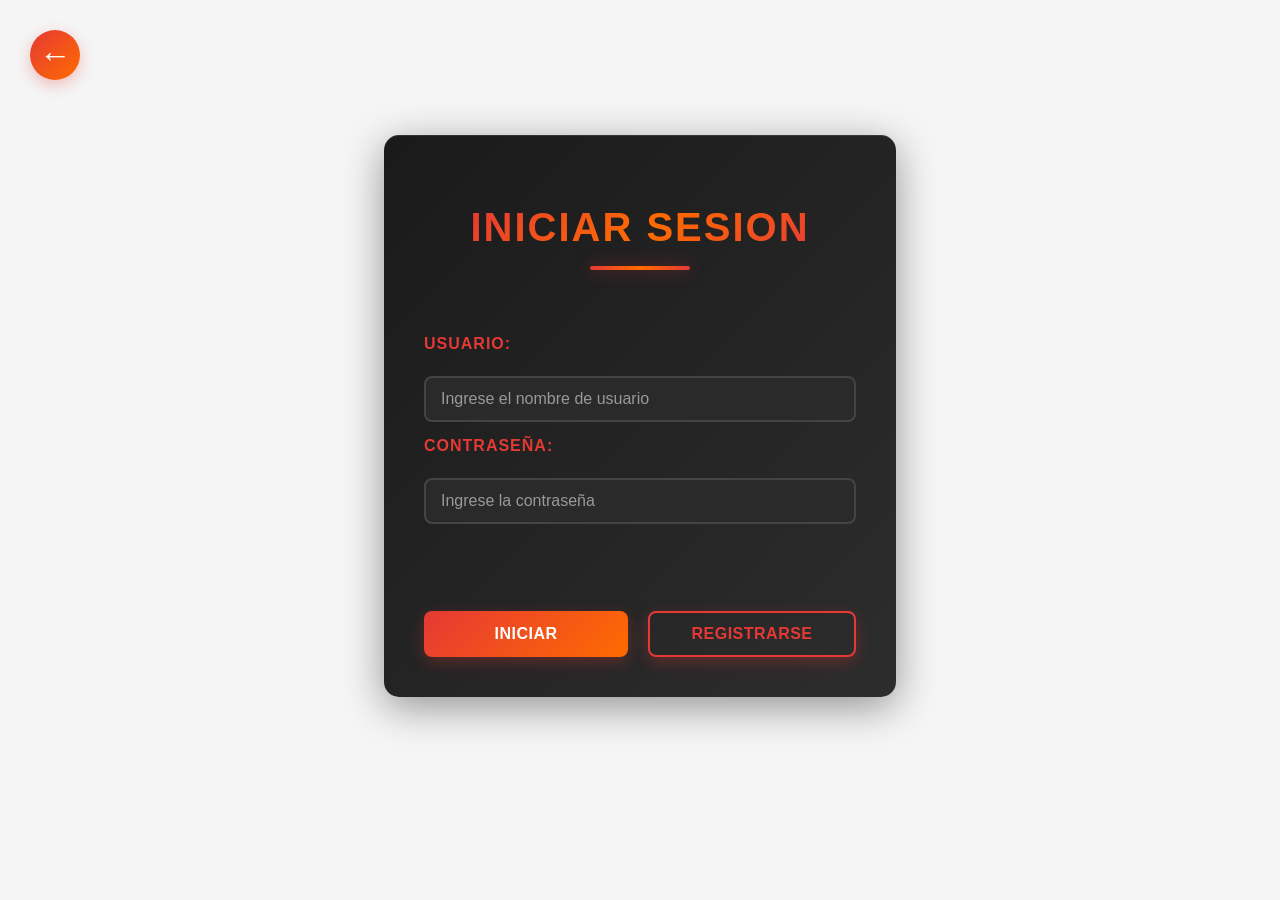
<file: src/main/resources/static/Html/inicioSesion.html>
<!doctype html>
<html lang="en">
<head>
    <meta charset="UTF-8">
    <meta name="viewport" content="width=device-width, initial-scale=1">
    <link rel="stylesheet" href="../Css/estilo.css">
    <title>Inicio Sesion</title>
</head>
<body>
<a href="index.html" class="backButton">←</a>
<form class="form" id="form">
    <h2 id="n1">Iniciar Sesion</h2>
    <label for="username">Usuario:</label>
    <input type="text" id="username" placeholder="Ingrese el nombre de usuario">
    <label for="password">Contraseña:</label>
    <input type="password" id="password" placeholder="Ingrese la contraseña">
    <p id="errors"></p>
    <div class="formBtns">
        <button type="submit">Iniciar</button>
        <button type="button" onclick="window.location.href='registrarse.html'">Registrarse</button>
    </div>
</form>
<script src="../Js/inicioSesion.js"></script>
</body>
</html>
</file>
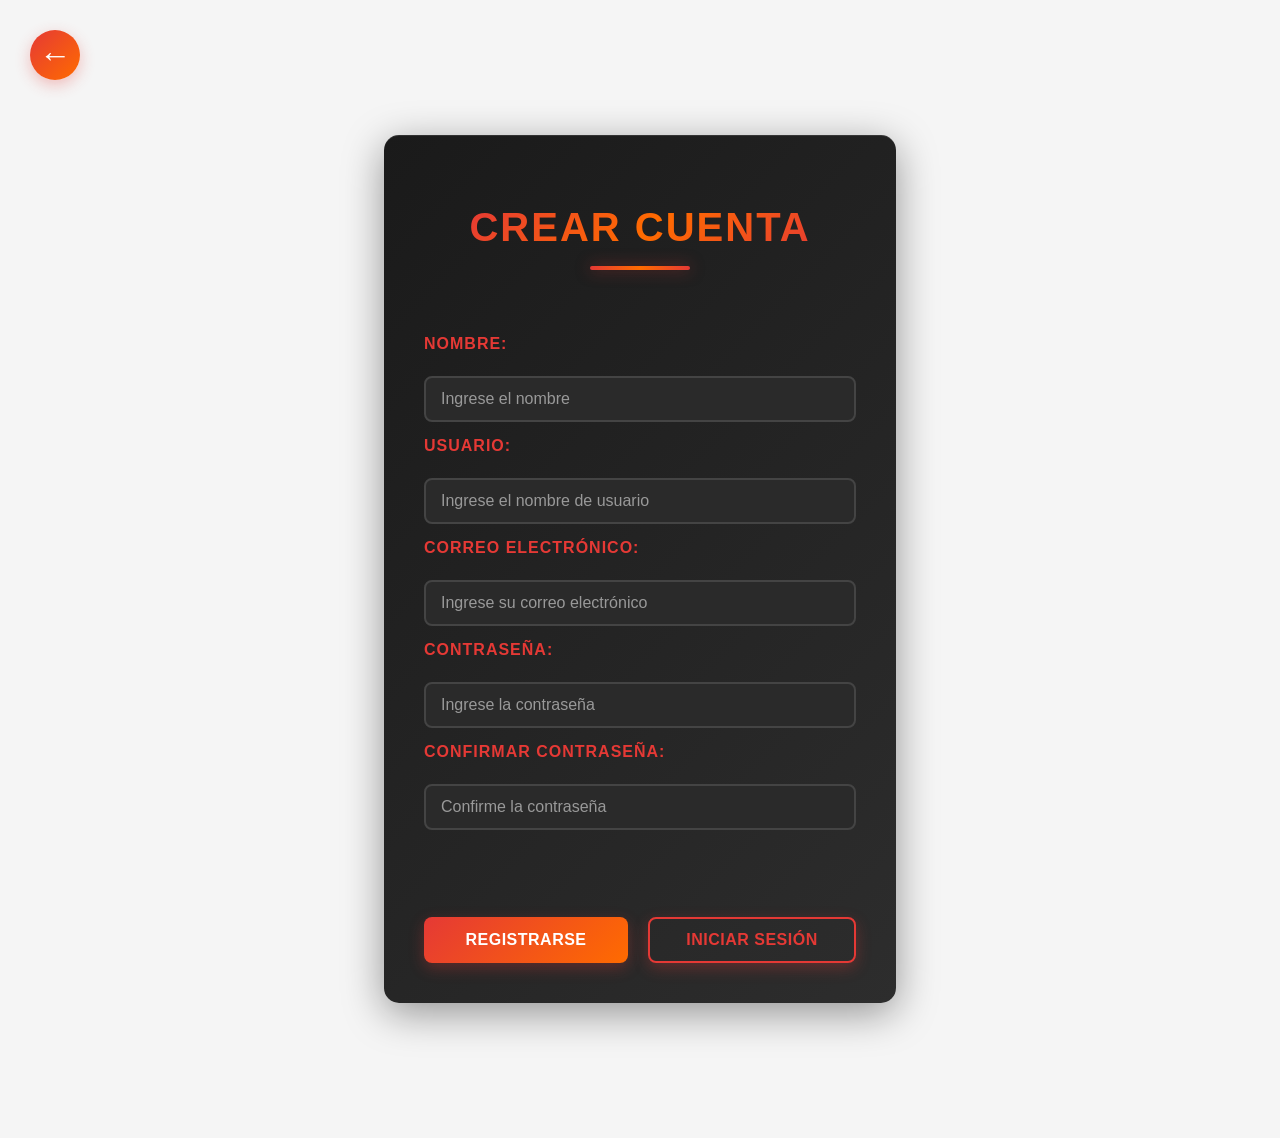
<file: src/main/resources/static/Html/registrarse.html>
<!doctype html>
<html lang="en">
<head>
    <meta charset="UTF-8">
    <meta name="viewport" content="width=device-width, initial-scale=1">
    <link rel="stylesheet" href="../Css/estilo.css">
    <title>Registro</title>
</head>
<body>
<a href="index.html" class="backButton">←</a>
<form class="form" id="form">
    <h2 id="n1">Crear Cuenta</h2>
    <label for="name">Nombre:</label>
    <input type="text" id="name" placeholder="Ingrese el nombre" minlength="3">
    <label for="username">Usuario:</label>
    <input type="text" id="username" placeholder="Ingrese el nombre de usuario">
    <label for="email">Correo Electrónico:</label>
    <input type="email" id="email" placeholder="Ingrese su correo electrónico">
    <label for="password">Contraseña:</label>
    <input type="password" id="password" placeholder="Ingrese la contraseña" minlength="6">
    <label for="confirmPassword">Confirmar Contraseña:</label>
    <input type="password" id="confirmPassword" placeholder="Confirme la contraseña">
    <p id="errors"></p>
    <div class="formBtns">
        <button type="submit">Registrarse</button>
        <button type="button" onclick="window.location.href='inicioSesion.html'">Iniciar Sesión</button>
    </div>
</form>
<script src="../Js/registro.js"></script>
</body>
</html>
</file>
<file: src/main/resources/static/Css/estilo.css>
body {
    margin: 0;
    padding: 0;
    overflow-x: hidden;
    background-color: #f5f5f5;
}
@import url('https://fonts.googleapis.com/css2?family=Funnel+Display:wght@300..800&display=swap');
* {
    box-sizing: border-box;
    font-family: "Funnel Display", sans-serif;
}

nav {
    padding: 0;
    margin: 0;
    background-color: #111;
}

ul {
    margin: 0;
    margin-bottom: 20px;
    padding: 20px;
    display: flex;
    gap: 30px;
    align-items: center;
    justify-content: space-evenly;
    flex-wrap: wrap;
}

li {
    list-style: none;
    color: #e53935;
    font-size: 25px;
    letter-spacing: 2px;
    font-family: sans-serif;
    transition: color .3s, transform .4s;
}

ul div {
    display: flex;
    gap: 20px;
    justify-content: space-between;
    align-items: center;
    flex-wrap: wrap;
}

li:hover {
    color: #ff6b00;
    cursor: pointer;
    transform: scale(1.1);
}

.boton {
    background-color: #e53935;
    text-align: center;
    color: #fff;
    padding: 10px;
    border-radius: 10px;
    transition: background-color .3s, transform .4s;
}

.boton:hover {
    background-color: #ff6b00;
    cursor: pointer;
    color: #fff;
}

.logo {
    border-radius: 100%;
    width: 100px;
}

.lupa {
    width: 30px;
}

.lupa:hover {
    cursor: pointer;
}

.banner {
    margin: auto;
    display: flex;
    align-items: center;
    justify-content: space-between;
    width: 98vw;
    height: 400px;
    background: linear-gradient(to right, #111, #e53935, #111 60%);
    color: #fff;
    font-size: 1.5rem;
    border-radius: 50px;
    flex-wrap: wrap;
    padding: 20px;
}

.logoFondo {
    position: absolute;
    right: 0;
    border-radius: 50%;
    transform: scale(1.5) translatex(140px);
    opacity: 0.4;
    filter: blur(2px);
    z-index: 0;
}

.banner p {
    margin-top: 100px;
    text-align: center;
    background-color: transparent;
    border: 1px solid #fff;
    border-radius: 20px;
    padding: 20px;
    width: 180px;
    transition: background-color .3s;
}

.banner p:hover {
    cursor: pointer;
    background-color: #e53935;
}

.banner .logo {
    width: 250px;
    height: 250px;
    border-radius: 50%;
    object-fit: cover;
    margin-right: 50px;
    z-index: 1;
}

.banner div {
    margin-left: 10px;
}

.seccion1 {
    margin-top: 30px;
    display: flex;
    justify-content: space-evenly;
    flex-wrap: wrap;
    gap: 20px;
}

.seccion1 article {
    text-align: center;
    color: #e53935;
    width: 350px;
    height: 450px;
    border: 1px solid #ccc;
    padding: 10px;
    box-shadow: -5px 10px 16px #0003;
    border-radius: 5px;
    transition: transform .3s;
    background-color: white;
}

.seccion1 article:hover {
    transform: scale(1.05);
}

.seccion1 .imagenes {
    width: 300px;
    height: 300px;
    object-fit: contain;
}

.seccion2 {
    margin-top: 60px;
    color: #e53935;
    text-align: center;
}

#n1 {
    font-size: 2.5rem;
    font-weight: 700;
    background: linear-gradient(135deg, #e53935 0%, #ff6b00 50%, #e53935 100%);
    -webkit-background-clip: text;
    -webkit-text-fill-color: transparent;
    background-clip: text;
    text-transform: uppercase;
    letter-spacing: 2px;
    margin: 30px 0 50px 0;
    position: relative;
    padding-bottom: 20px;
    animation: slideInDown 0.8s ease-out;
}

#n1::after {
    content: '';
    position: absolute;
    bottom: 0;
    left: 50%;
    transform: translateX(-50%);
    width: 100px;
    height: 4px;
    background: linear-gradient(90deg, #e53935 0%, #ff6b00 50%, #e53935 100%);
    border-radius: 2px;
    box-shadow: 0 0 15px rgba(229, 57, 53, 0.5);
}

.seccion2 h3 {
    font-size: 2rem;
}

.seccion2 div {
    display: flex;
    justify-content: space-evenly;
    flex-wrap: wrap;
    gap: 20px;
}

.seccion2 article {
    width: 500px;
    height: auto;
    border-radius: 5px;
    padding: 10px;
    box-shadow: -5px 10px 16px #0003;
    transition: transform .3s;
    background-color: white;
}

.seccion2 article:hover {
    transform: scale(1.05);
}

.seccion2 .imagenes {
    width: 100%;
    height: 450px;
    object-fit: contain;
}

.caja {
    margin-top: 100px;
    display: flex;
    align-items: center;
    justify-content: space-evenly;
    flex-wrap: wrap;
    gap: 20px;
}

.caja article {
    text-align: center;
    width: 30%;
    height: 300px;
    border: 1px solid #ccc;
    box-shadow: -5px 10px 20px #0002;
    transition: transform .4s;
    background-color: white;
    min-width: 250px;
}

.caja article:hover {
    transform: scale(1.03);
    cursor: pointer;
}

.caja h3 {
    color: #e53935;
}

.caja .logo {
    width: 150px;
}

footer {
    padding: 20px;
    margin-top: 30px;
    background-color: #111;
    color: #fff;
}

.footer-contain {
    display: flex;
    align-items: center;
    justify-content: center;
    gap: 300px;
    flex-wrap: wrap;
}

.footer-contain div {
    display: flex;
}

.footer-contain .lupa {
    object-fit: contain;
}

hr {
    width: 900px;
}

#terminos {
    text-align: center;
}

.cuadro {
    width: 300px;
    height: 300px;
    border-radius: 10px;
    position: relative;
    overflow: hidden;
    background-color: #e53935;
}

.animado {
    width: 300px;
    height: 300px;
    background-color: #e53935;
    animation: deslizar 1s infinite ease;
}

@keyframes deslizar {
    0% {
        background-position: 0% 50%;
    }
    100% {
        background-position: 100% 50%;
    }
}

/* Galería */
.galery {
    display: grid;
    grid-template-columns: repeat(auto-fill, minmax(280px, 1fr));
    gap: 25px;
    padding: 30px;
    max-width: 1400px;
    margin: 0 auto;
}

.galery > div {
    background: white;
    border-radius: 15px;
    padding: 20px;
    box-shadow: 0 5px 15px rgba(0, 0, 0, 0.15);
    transition: transform 0.3s, box-shadow 0.3s;
    display: flex;
    flex-direction: column;
    align-items: center;
    border: 1px solid #ddd;
}

.galery > div:hover {
    transform: translateY(-5px);
    box-shadow: 0 8px 20px rgba(0, 0, 0, 0.25);
}

.galery .imagenes {
    width: 100%;
    height: 250px;
    object-fit: contain;
    border-radius: 10px;
    margin-bottom: 15px;
    transition: transform 0.3s;
}

.galery > div:hover .imagenes {
    transform: scale(1.05);
}

.galery p {
    color: #e53935;
    font-size: 1.2rem;
    margin: 10px 0;
    text-align: center;
    font-family: sans-serif;
}

.galery .boton {
    background-color: #e53935;
    color: white;
    padding: 10px 30px;
    border-radius: 25px;
    font-size: 1rem;
    border: none;
    cursor: pointer;
    transition: background-color 0.3s, transform 0.3s;
    margin-top: 10px;
    width: auto;
    display: inline-block;
}

.galery .boton:hover {
    background-color: #ff6b00;
    transform: scale(1.05);
}

a {
    text-decoration: none;
    color: inherit;
}

.div {
    display: flex;
    flex-direction: row;
    justify-content: space-around;
    margin: auto;
    margin-top: 200px;
    border-radius: 10px;
    box-shadow: 10px 10px 15px 1px #ccc;
    height: auto;
    width: calc(80% - 40px);
    padding: 120px 20px 100px 20px;

    background-color: #fff;
    gap: 40px;
}

.div_text {
    display: flex;
    flex-direction: column;
    font-size: 1.2rem;
    gap: 15px;
    flex: 1;
    min-width: 280px;
}

.div > div {
    width: 400px;
    height: 400px;
    flex: 1;
    min-width: 50px;
}


.div > div > img {
    width: 100%;
    height: 100%;
    box-shadow: 10px 10px 15px 1px #ddd;
    border-radius: 12px;
    padding: 50px;
    object-fit: contain;
    border: 1px solid #eee;
}

.div_img {
    padding-left: 150px;

}
.input{
    width: 60%;
    border: none;
    border-bottom: 1px solid #777;
    text-align: center;
    transition: border-color 0.3s;
}
.input::placeholder{
    color: #777;
    transition:  transform 0.3s, color 0.3s;
}
.input:hover{
    border-color: #111;
}
.input:hover:not(:focus)::placeholder{
    color: #111111;
    transform: translateY(-2px) scale(1.1);
}
input:focus::placeholder{
    color: transparent;
}
.input:focus{

    outline: none;
}
.commentary{
    margin: 100px 0 0 30vw;
    min-height: 200px;
    max-height: 100vh;
    background-color: transparent;
}
.commentary > p{
    max-width: 600px;
    margin-top: 15px;
    line-height: 1.5;
    color: #333;
    font-size: 15px;

    word-wrap: break-word;
    overflow-wrap: break-word;
    white-space: pre-wrap;
}
.form{
    width: 40vw;
    height: auto;
    margin: 15vh auto;
    border-radius: 15px;
    background: linear-gradient(135deg, #1a1a1a 0%, #2d2d2d 100%);
    display: flex;
    flex-direction: column;
    justify-content: center;
    align-items: center;
    box-shadow: 0 10px 40px rgba(0, 0, 0, 0.4), inset 0 1px 0 rgba(255, 255, 255, 0.1);
    color: #fff;
    padding: 40px;
    gap: 15px;
    min-width: 280px;
}

.form h2 {
    margin: 0 0 20px 0;
}

.form label {
    font-size: 1rem;
    color: #e53935;
    font-weight: 600;
    text-transform: uppercase;
    letter-spacing: 1px;
    margin-bottom: 8px;
    display: block;
    align-self: flex-start;
}

.form input {
    width: 100%;
    padding: 12px 15px;
    border: 2px solid #444;
    border-radius: 8px;
    background-color: #2a2a2a;
    color: #fff;
    font-size: 1rem;
    transition: all 0.3s ease;
    font-family: inherit;
}

.form input::placeholder {
    color: #999;
}

.form input:focus {
    outline: none;
    border-color: #e53935;
    background-color: #333;
    box-shadow: 0 0 10px rgba(229, 57, 53, 0.3);
}

.form input:hover {
    border-color: #ff6b00;
}

.form button {
    width: 100%;
    padding: 14px;
    margin-top: 10px;
    background: linear-gradient(135deg, #e53935 0%, #ff6b00 100%);
    color: white;
    border: none;
    border-radius: 8px;
    font-size: 1.1rem;
    font-weight: 600;
    text-transform: uppercase;
    letter-spacing: 1px;
    cursor: pointer;
    transition: all 0.3s ease;
    box-shadow: 0 5px 15px rgba(229, 57, 53, 0.3);
}

.form button:hover {
    transform: translateY(-2px);
    box-shadow: 0 8px 25px rgba(229, 57, 53, 0.5);
    background: linear-gradient(135deg, #ff6b00 0%, #e53935 100%);
}

.form button:active {
    transform: translateY(0);
}

.formBtns {
    display: flex;
    flex-direction: row;
    gap: 20px;
    width: 100%;
    margin-top: 15px;
}

.formBtns button {
    flex: 1;
    padding: 12px 20px;
    border: none;
    border-radius: 8px;
    font-size: 1rem;
    font-weight: 600;
    text-transform: uppercase;
    letter-spacing: 0.5px;
    cursor: pointer;
    transition: all 0.3s ease;
    font-family: inherit;
}

.formBtns button:first-child {
    background: linear-gradient(135deg, #e53935 0%, #ff6b00 100%);
    color: white;
    box-shadow: 0 5px 15px rgba(229, 57, 53, 0.3);
}

.formBtns button:first-child:hover {
    transform: translateY(-2px);
    box-shadow: 0 8px 25px rgba(229, 57, 53, 0.5);
}

.formBtns button:first-child:active {
    transform: translateY(0);
}

.formBtns button:last-child {
    background: transparent;
    color: #e53935;
    border: 2px solid #e53935;
    transition: all 0.3s ease;
}

.formBtns button:last-child:hover {
    background: #e53935;
    color: white;
    transform: translateY(-2px);
    box-shadow: 0 5px 15px rgba(229, 57, 53, 0.3);
}

.formBtns button:last-child:active {
    transform: translateY(0);
}

.error-message {
    color: #ff6b00;
    font-size: 0.85rem;
    margin-top: 5px;
    font-weight: 500;
    opacity: 0;
    transform: translateY(-10px);
    transition: all 0.3s ease;
}

.backButton {
    position: fixed;
    top: 30px;
    left: 30px;
    width: 50px;
    height: 50px;
    background: linear-gradient(135deg, #e53935 0%, #ff6b00 100%);
    color: white;
    border-radius: 50%;
    display: flex;
    align-items: center;
    justify-content: center;
    font-size: 2rem;
    text-decoration: none;
    cursor: pointer;
    transition: all 0.3s ease;
    box-shadow: 0 5px 15px rgba(229, 57, 53, 0.3);
    z-index: 1000;
}

.backButton:hover {
    transform: translateX(-5px) scale(1.1);
    box-shadow: 0 8px 25px rgba(229, 57, 53, 0.5);
}

.backButton:active {
    transform: translateX(-5px) scale(0.95);
}
/* Responsivo */
@media (max-width: 1024px) {
    .galery {
        grid-template-columns: repeat(auto-fill, minmax(240px, 1fr));
        gap: 15px;
        padding: 15px;
    }

    .galery .imagenes {
        height: 200px;
    }

    .seccion2 article {
        width: 45%;
    }

    .caja article {
        width: 45%;
    }

    .banner {
        height: auto;
    }

    .banner .logo {
        width: 150px;
        height: 150px;
        margin-right: 20px;
    }

    .footer-contain {
        gap: 100px;
    }

    .div {
        flex-direction: column;
        padding-top: 40px;
    }

    .div_img {
        padding-left: 0;
    }

    .div > div > img {
        padding: 20px;
    }
}

@media (max-width: 768px) {
    ul {
        gap: 15px;
        padding: 15px;
    }

    li {
        font-size: 18px;
    }

    .galery {
        grid-template-columns: repeat(auto-fill, minmax(200px, 1fr));
        gap: 10px;
        padding: 10px;
    }
    .commentary {
        margin: 100px auto 0;
    }

    .galery .imagenes {
        height: 150px;
    }

    .seccion1 article {
        width: 100%;
        max-width: 350px;
    }

    .seccion2 article {
        width: 100%;
        max-width: 500px;
    }

    .caja {
        margin-top: 50px;
    }

    .caja article {
        width: 100%;
        max-width: 400px;
    }

    .banner {
        width: 95vw;
        flex-direction: column;
        text-align: center;
    }

    .banner .logo {
        width: 120px;
        height: 120px;
        margin-right: 0;
        margin-top: 20px;
    }

    .banner p {
        margin-top: 20px;
    }

    .footer-contain {
        flex-direction: column;
        gap: 50px;
    }

    hr {
        width: 100%;
    }

    .div {
        margin: 50px 10px;
        padding: 20px 10px;
        gap: 20px;
    }

    .div > div {
        width: 100%;
        height: 300px;
    }

    .div_text {
        font-size: 1rem;
    }

    .form {
        width: 90%;
        margin: 20vh auto;
        padding: 30px 20px;
    }

    .form h2 {
        font-size: 1.8rem;
        margin: 0 0 15px 0;
    }

    .formBtns {
        gap: 15px;
    }

    .formBtns button {
        padding: 12px 15px;
        font-size: 0.95rem;
    }

    .backButton {
        top: 20px;
        left: 20px;
        width: 45px;
        height: 45px;
        font-size: 1.8rem;
    }

    #n1 {
        font-size: 2rem;
        margin: 20px 0 30px 0;
    }
}

@media (max-width: 480px) {
    ul {
        flex-direction: column;
        gap: 10px;
    }

    li {
        font-size: 16px;
    }

    .galery {
        grid-template-columns: 1fr;
        padding: 10px;
    }

    .galery > div {
        max-width: 350px;
        margin: 0 auto;
    }

    .seccion1 article {
        width: 100%;
        max-width: 300px;
        height: auto;
    }

    .seccion2 {
        margin-top: 30px;
    }

    .seccion2 div {
        flex-direction: column;
        align-items: center;
    }

    .seccion2 article {
        width: 100%;
        max-width: 350px;
    }

    .caja {
        flex-direction: column;
        align-items: center;
        margin-top: 30px;
    }

    .caja article {
        width: 100%;
        max-width: 300px;
        height: auto;
    }

    .banner {
        margin: 10px auto;
        height: auto;
        padding: 20px 10px;
    }

    .banner .logo {
        width: 100px;
        height: 100px;
    }

    .banner p {
        width: 100%;
        max-width: 150px;
        padding: 15px;
        font-size: 1rem;
        margin-top: 10px;
    }

    .banner div {
        margin-left: 0;
    }

    .logo {
        width: 80px;
    }

    footer {
        padding: 15px;
    }

    .footer-contain {
        gap: 20px;
        padding: 0 10px;
    }

    .div {
        width: 100%;
        margin: 20px 0;
        padding: 20px 10px;
    }

    .div > div {
        width: 100%;
        height: 250px;
    }

    .div_text {
        font-size: 0.9rem;
        gap: 10px;

    }

    .div > div > img {
        padding: 10px;

    }

    .form {
        width: 95%;
        margin: 15vh auto;
        padding: 25px 15px;
        gap: 20px;
    }

    .form h2 {
        font-size: 1.5rem;
        margin: 0 0 15px 0;
    }

    .form label {
        font-size: 0.9rem;
    }

    .form input {
        padding: 10px 12px;
        font-size: 0.95rem;
    }

    .form button {
        padding: 12px;
        font-size: 1rem;
    }

    .formBtns {
        flex-direction: column;
        gap: 12px;
    }

    .formBtns button {
        padding: 12px 15px;
        font-size: 0.9rem;
        width: 100%;
    }

    .backButton {
        top: 15px;
        left: 15px;
        width: 45px;
        height: 45px;
        font-size: 1.5rem;
    }

    #n1 {
        font-size: 1.5rem;
        margin: 15px 0 20px 0;
        letter-spacing: 1px;
    }
}

@keyframes slideInDown {
    from {
        opacity: 0;
        transform: translateY(-30px);
    }
    to {
        opacity: 1;
        transform: translateY(0);
    }
}
</file>
